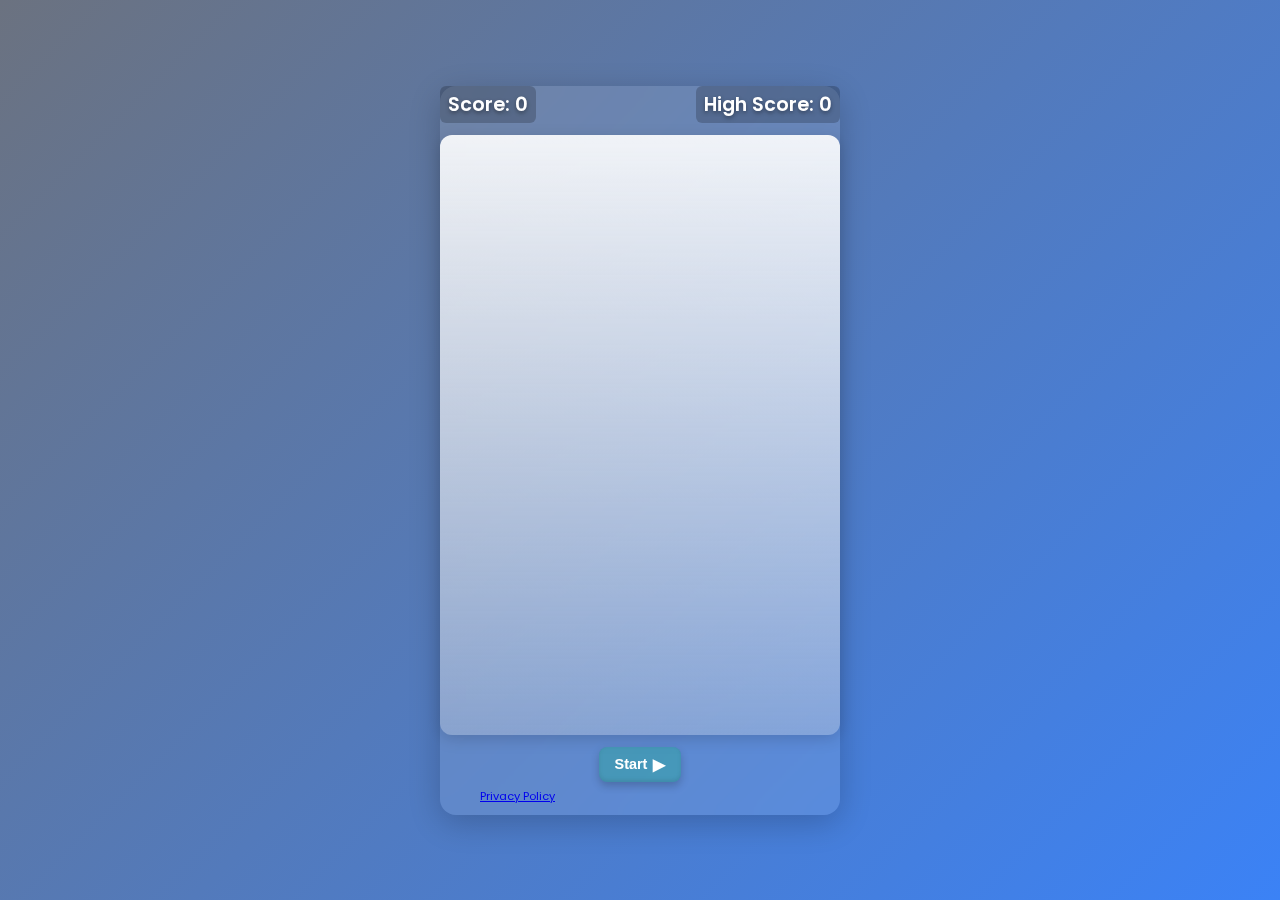
<file: index.html>
<!DOCTYPE html>
<html lang="en">

<head>

    <meta charset="UTF-8">
    <meta name="viewport" content="width=device-width, initial-scale=1.0, maximum-scale=1.0, user-scalable=no">
    <title>Tap-to-Score Game</title>
    <link rel="stylesheet" href="styles.css">
    <link href="https://fonts.googleapis.com/css2?family=Poppins:wght@400;600;700&display=swap" rel="stylesheet">
</head>

<body>
    <div id="game-container">
        <div id="header">
            <div id="score">Score: <span id="scoreValue">0</span></div>
            <div id="highScore">High Score: <span id="highScoreValue">0</span></div>
        </div>
        <canvas id="gameCanvas"></canvas>
        <div id="button-container">
            <button id="startButton">Start <span class="icon">▶</span></button>
            <div id="gameplay-buttons" style="display: none;">
                <button id="pauseButton">Pause <span class="icon">⏸</span></button>
                <button id="stopButton">Stop <span class="icon">⏹</span></button>
            </div>
        </div>
        <div id="gameOver" style="display: none;">
            <h2>Game Over!</h2>
            <p>Score: <span id="finalScore">0</span></p>
            <button id="restartButton">Restart <span class="icon">🔄</span></button>
        </div>
        <div id="ad-container">
            <script async src="https://pagead2.googlesyndication.com/pagead/js/adsbygoogle.js?client=ca-pub-4542249943354673" crossorigin="anonymous"></script>
        </div>
        <audio id="tapSound" preload="auto"></audio>
        <div id="footer">
            <a href="privacy.html" class="footer-link">Privacy Policy</a>
        </div>
    </div>

    <script src="game.js"></script>
</body>

</html>
</file>
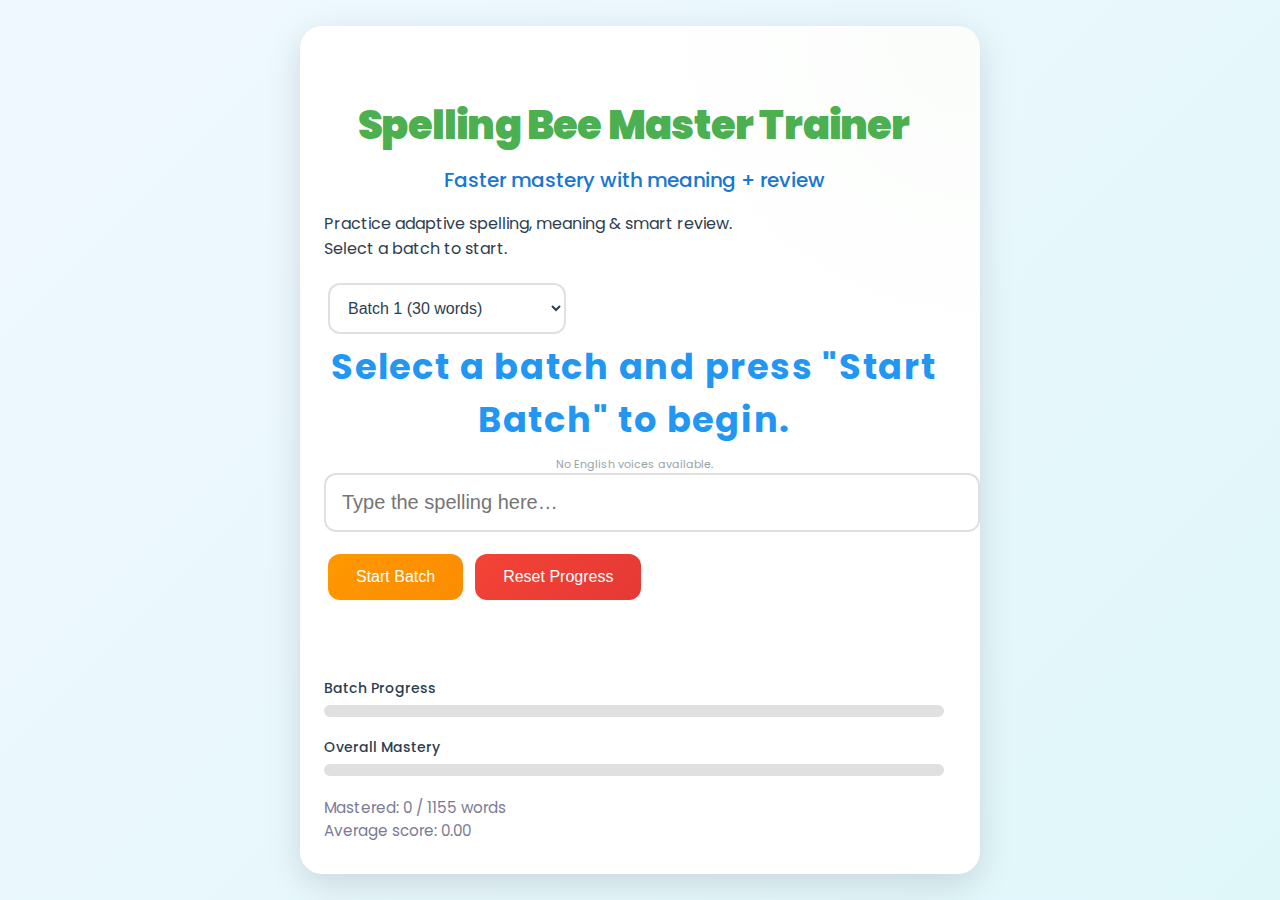
<file: bee.html>
<!DOCTYPE html>
<html lang="en">
<head>
    <meta charset="UTF-8" />
    <title>Spelling Bee Master Trainer</title>
    <meta name="viewport" content="width=device-width, initial-scale=1" />
    <link
      href="https://fonts.googleapis.com/css2?family=Poppins:wght@400;500;700;900&display=swap"
      rel="stylesheet"
    />
    <style>
        :root {
            --bg-primary: linear-gradient(135deg, #f0f8ff, #e0f7fa);
            --bg-secondary: white;
            --text-primary: #2c3e50;
            --text-secondary: #7b7b94;
            --accent-green: linear-gradient(135deg, #4CAF50, #43A047);
            --accent-blue: linear-gradient(135deg, #2196F3, #1E88E5);
            --accent-orange: linear-gradient(135deg, #FF9800, #FB8C00);
            --accent-red: linear-gradient(135deg, #f44336, #e53935);
            --shadow: 0 10px 34px rgba(0, 0, 0, 0.13);
            --border-radius: 22px;
            --transition: all 0.3s cubic-bezier(0.4, 0, 0.2, 1);
        }
        body {
            font-family: 'Poppins', sans-serif;
            background: var(--bg-primary);
            display: flex;
            justify-content: center;
            align-items: center;
            min-height: 100vh;
            margin: 0;
            color: var(--text-primary);
            transition: var(--transition);
        }
        .container {
            background: var(--bg-secondary);
            padding: 42px 30px 32px;
            border-radius: var(--border-radius);
            box-shadow: var(--shadow);
            max-width: 620px;
            width: 96%;
            position: relative;
            overflow: hidden;
        }
        .container::before {
            content: '';
            position: absolute;
            top: -50%;
            right: -50%;
            width: 100%;
            height: 100%;
            background: radial-gradient(circle, rgba(76, 175, 80, 0.05) 0%, transparent 70%);
            opacity: 0.5;
            transition: var(--transition);
        }
        h1 {
            color: #4CAF50;
            font-weight: 900;
            margin-bottom: 4px;
            text-align: center;
            letter-spacing: -0.02em;
            font-size: 2.5rem;
        }
        h2 {
            font-size: 1.25rem;
            margin-top: 10px;
            color: #1976d2;
            text-align: center;
            font-weight: 500;
        }
        #wordCard {
            background: var(--bg-secondary);
            border: 2px solid #e0e0e0;
            border-radius: 16px;
            padding: 24px;
            margin: 18px 0;
            transform: translateX(0);
            transition: var(--transition);
            box-shadow: 0 4px 12px rgba(0,0,0,0.08);
        }
        #wordDisplay {
            font-size: 2.2rem;
            font-weight: 700;
            margin: 0 0 10px;
            color: #2196F3;
            text-align: center;
            letter-spacing: 0.05em;
        }
        #meaning, #etymology {
            font-size: 0.95rem;
            margin: 8px 0;
            color: var(--text-secondary);
            text-align: center;
            line-height: 1.4;
        }
        #spellInput {
            width: 100%;
            padding: 16px;
            font-size: 1.25rem;
            border: 2px solid #e0e0e0;
            border-radius: 12px;
            margin-bottom: 16px;
            background: var(--bg-secondary);
            color: var(--text-primary);
            transition: var(--transition);
        }
        #spellInput:focus {
            border-color: #4CAF50;
            box-shadow: 0 0 0 3px rgba(76,175,80,0.1);
            outline: none;
        }
        button {
            padding: 14px 28px;
            font-size: 1rem;
            margin: 6px 4px;
            border-radius: 12px;
            border: none;
            cursor: pointer;
            font-weight: 500;
            transition: var(--transition);
            transform: translateY(0);
        }
        button:hover {
            transform: translateY(-2px);
            box-shadow: 0 6px 20px rgba(0,0,0,0.15);
        }
        button:disabled {
            opacity: 0.5;
            cursor: not-allowed;
            transform: none;
        }
        #startBatchBtn, #speakBtn, #speakMeaningBtn { background: var(--accent-orange); color: white; }
        #checkBtn { background: var(--accent-green); color: white; }
        #nextBatchBtn, #redoBatchBtn, #reviewMissedBtn { background: var(--accent-blue); color: white; display: none; }
        #resetBtn { background: var(--accent-red); color: white; }
        #ttsStatus {font-size:11px; color:#95a5a6; margin-top:5px; text-align:center;}
        #feedback {
            font-size: 1.25rem;
            font-weight: 600;
            margin: 12px 0;
            height: 40px;
            text-align: center;
            transition: var(--transition);
        }
        #badges {
            font-size: 1.1rem;
            margin-bottom: 8px;
            text-align: center;
            font-weight: 600;
        }
        .emoji { font-size: 3rem; margin: 8px 0; text-align: center; animation: pulse 0.6s ease-in-out; }
        @keyframes pulse { 0%, 100% { transform: scale(1); } 50% { transform: scale(1.1); } }
        .progress-container { margin: 20px 0; }
        .progress-label { font-size: 0.875rem; color: var(--text-primary); margin-bottom: 6px; font-weight: 500; }
        .progress-bar { width: 100%; height: 12px; background: #e0e0e0; border-radius: 6px; overflow: hidden; }
        .progress-fill {
            height: 100%;
            background: var(--accent-green);
            width: 0%;
            transition: width 0.6s ease-out;
            border-radius: 6px;
        }
        #batchResults { margin-top: 20px; font-size: 1.1rem; color: var(--text-primary); text-align: center; }
        #progress, #stats { font-size: 0.95rem; margin-bottom: 0; color: var(--text-secondary); }
        #batchSelect { padding: 14px; font-size: 1rem; margin: 6px 4px; border-radius: 12px; border: 2px solid #e0e0e0; background: var(--bg-secondary); color: var(--text-primary); width: auto; }
        @media (max-width: 480px) {
            #wordDisplay { font-size: 1.75rem; }
            h1 { font-size: 2rem; }
            button { padding: 12px 20px; font-size: 0.95rem; }
        }
        /* Micro animations */
        button:active { transform: scale(0.98); }
        .progress-fill { animation: progressFill 0.6s ease-out; }
        @keyframes progressFill { 0% { width: 0%; } }
    </style>
</head>
<body>
<div class="container">
    <h1>Spelling Bee Master Trainer</h1>
    <h2>Faster mastery with meaning + review</h2>
    <div id="badges"></div>
    <p>Practice adaptive spelling, meaning & smart review.<br>Select a batch to start.</p>
    <select id="batchSelect"></select>
    <div id="wordDisplay">Loading words...</div>
    <div id="meaning" style="display:none;"></div> <!-- Hidden -->
    <div id="etymology"></div>
    <div id="ttsStatus"></div>
    <input type="text" id="spellInput" placeholder="Type the spelling here…" autocomplete="off" autofocus />
    <br />
    <button id="startBatchBtn" disabled>Start Batch</button>
    <button id="speakBtn" style="display:none;">🔊 Repeat</button>
    <button id="speakMeaningBtn" style="display:none;">📖 Hear Meaning</button>
    <button id="checkBtn" style="display:none;">Check</button>
    <button id="nextBatchBtn" style="display:none;">Next Batch</button>
    <button id="redoBatchBtn" style="display:none;">Redo Batch</button>
    <button id="reviewMissedBtn" style="display:none;">🔁 Smart Review</button>
    <button id="resetBtn">Reset Progress</button>
    <div id="feedback"></div>
    <div class="emoji" id="emoji"></div>
    <div class="progress-container">
        <div class="progress-label">Batch Progress</div>
        <div class="progress-bar"><div id="batchProgress" class="progress-fill" style="width:0%;"></div></div>
    </div>
    <div class="progress-container">
        <div class="progress-label">Overall Mastery</div>
        <div class="progress-bar"><div id="overallProgress" class="progress-fill" style="width:0%;"></div></div>
    </div>
    <div id="batchResults"></div>
    <div id="progress"></div>
    <div id="stats"></div>
</div>

<script>
let allWords = [];
let fixedBatches = [];
let wordRecords = {};
const batchSize = 30;
const el = id => document.getElementById(id);

async function loadWords() {
  try {
    const response = await fetch('words.json');
    if (!response.ok) throw new Error('Failed to load words');
    allWords = await response.json();
    
    // Create fixed batches
    for (let i = 0; i < allWords.length; i += batchSize) {
      fixedBatches.push(allWords.slice(i, i + batchSize));
    }
    
    // Populate dropdown
    const batchSelect = el('batchSelect');
    fixedBatches.forEach((batch, index) => {
      const option = document.createElement('option');
      option.value = index;
      option.textContent = `Batch ${index + 1} (${batch.length} words)`;
      batchSelect.appendChild(option);
    });

    // Add random batch option
    const randomOption = document.createElement('option');
    randomOption.value = 'random';
    randomOption.textContent = 'Random Batch (30 words)';
    batchSelect.appendChild(randomOption);
    
    el('wordDisplay').innerText = 'Select a batch and press "Start Batch" to begin.';
    el('startBatchBtn').disabled = false;

    if (localStorage.getItem('spellingBeeMasterStats')) {
      wordRecords = JSON.parse(localStorage.getItem('spellingBeeMasterStats'));
    }
    allWords.forEach(w => {
      if (!wordRecords[w]) {
        wordRecords[w] = { score: 0, seen: 0, streak: 0, lastHit: 0 };
      }
    });
    showProgress();
  } catch (e) {
    console.error(e);
    el('wordDisplay').innerText = 'Error loading words from words.json. Make sure the file exists and you are running on a local server (not file:// protocol).';
    el('ttsStatus').innerText = 'Load error - see console.';
  }
}

let currentAudioSrc = null;
let currentMeaning = '';

async function fetchWordData(word) {
  try {
    const response = await fetch(`https://api.dictionaryapi.dev/api/v2/entries/en/${word}`);
    if (!response.ok) return { meaning: "No definition found.", phonetic: "", audio: null };
    const data = await response.json();
    if (!Array.isArray(data) || data.length === 0) return { meaning: "No definition found.", phonetic: "", audio: null };
    const firstEntry = data[0];
    const meaning = firstEntry.meanings?.[0]?.definitions?.[0]?.definition || "No definition found.";
    const phonetic = firstEntry.phonetics?.find(p => p.text)?.text || "";
    const audio = firstEntry.phonetics?.find(p => p.audio && p.audio.includes('mp3'))?.audio || null;
    return { meaning, phonetic, audio };
  } catch (e) {
    console.error(`Error fetching data for ${word}:`, e);
    return { meaning: "No definition found.", phonetic: "", audio: null };
  }
}

const demoHints = {
  apple: { meaning: "A common fruit.", etymology: "Old English æppel, Proto-Germanic *ap(a)laz" },
  artist: { meaning: "A person who creates art.", etymology: "French artiste < Latin ars" },
  banana: { meaning: "A long yellow fruit.", etymology: "From Wolof banaana (Senegal)" }
};

function selectWeightedWord(minGap = 3 * 60 * 1000) {
  let words = Object.keys(wordRecords).filter(w => Date.now() - wordRecords[w].lastHit >= minGap);
  if (words.length === 0) words = Object.keys(wordRecords);
  words.sort((a, b) => wordRecords[b].score - wordRecords[a].score + (Math.random() - 0.5) * 0.4);
  return words[0] || allWords[Math.floor(Math.random() * allWords.length)];
}

function selectBatchWords() {
  let missed = Object.entries(wordRecords).filter(([w, rec]) => rec.score > 0).map(([w]) => w);
  let pool = [...new Set(missed)];
  while (pool.length < batchSize && pool.length < allWords.length) {
    const word = selectWeightedWord();
    if (!pool.includes(word)) pool.push(word);
  }
  return pool.slice(0, batchSize);
}

function calcMasteredCount() {
  return Object.values(wordRecords).filter(w => w.score <= 0 && w.seen > 0).length;
}

function calcAvgScore() {
  return (Object.values(wordRecords).reduce((a, b) => a + b.score, 0) / allWords.length).toFixed(2);
}

function getBadge(streak) {
  if (streak >= 50) return "🏆 Champion!";
  if (streak >= 20) return "✨ Spelling Star!";
  if (streak >= 10) return "🔥 Hot Streak!";
  return "";
}

function showBadges(streak) {
  el('badges').innerHTML = streak ? `Current streak: <b>${streak}</b> ${getBadge(streak)}` : "";
}

let currentBatch = [], batchIndex = 0, correctCount = 0, currentWord = '', missedWords = [], streak = 0;
let currentBatchIndex = -1; // Track selected fixed batch index

let synth = window.speechSynthesis || {};
let englishVoices = [];

function initTTS() {
  setTimeout(() => {
    englishVoices = synth.getVoices().filter(v => v.lang.startsWith('en'));
    if (englishVoices.length) {
      el('ttsStatus').innerText = 'TTS ready.';
    } else {
      el('ttsStatus').innerText = 'No English voices available.';
    }
  }, 300);
}

function speakText(text) {
  if (!synth || !synth.speak) {
    el('ttsStatus').innerText = 'Text-to-speech not supported.';
    return;
  }
  synth.cancel();
  if (!englishVoices.length) {
    el('ttsStatus').innerText = 'No English voices available.';
    return;
  }
  // Prioritize US English female voices like Zira or similar
  const voice = englishVoices.find(v => v.name === 'Microsoft Zira Desktop - English (United States)') ||
                englishVoices.find(v => v.name.includes('Zira')) ||
                englishVoices.find(v => v.name.includes('Google US English')) ||
                englishVoices.find(v => v.lang === 'en-US' && v.name.toLowerCase().includes('female')) ||
                englishVoices.find(v => v.lang === 'en-US') ||
                englishVoices[0];
  const utterance = new SpeechSynthesisUtterance(text);
  utterance.voice = voice;
  utterance.rate = 0.9; // Slightly slower for meanings
  utterance.onerror = () => {
    el('ttsStatus').innerText = 'Error in text-to-speech.';
  };
  synth.speak(utterance);
}

async function showWordDetails(word) {
  el('etymology').innerText = "";
  currentAudioSrc = null;
  currentMeaning = '';

  const wordData = await fetchWordData(word);
  currentMeaning = wordData.meaning;
  el('etymology').innerText = wordData.phonetic ? `Phonetic: ${wordData.phonetic}` : "";
  if (wordData.audio) {
    currentAudioSrc = wordData.audio;
  } else if (demoHints[word]) {
    currentMeaning = demoHints[word].meaning;
    el('etymology').innerText = demoHints[word].etymology || "";
  }
}

function showProgress() {
  const total = allWords.length;
  const mastered = calcMasteredCount();
  el('batchProgress').style.width = ((batchIndex / currentBatch.length) * 100).toFixed(1) + '%'; // Use currentBatch.length
  el('overallProgress').style.width = ((mastered / total) * 100).toFixed(1) + '%';
  el('progress').innerText = `Mastered: ${mastered} / ${total} words`;
  el('stats').innerText = `Average score: ${calcAvgScore()}`;
}

function saveData() {
  localStorage.setItem('spellingBeeMasterStats', JSON.stringify(wordRecords));
}

function setKeyboardMode(enabled) {
  el('spellInput').disabled = !enabled;
}

function generateRandomBatch() {
  // Shuffle allWords and take first batchSize
  const shuffled = [...allWords].sort(() => 0.5 - Math.random());
  return shuffled.slice(0, batchSize);
}

function startNewBatch(batchWords) {
  currentBatch = batchWords;
  batchIndex = 0; correctCount = 0; missedWords = []; streak = 0;
  el('batchSelect').style.display = 'none';
  el('startBatchBtn').style.display = 'none';
  el('nextBatchBtn').style.display = 'none';
  el('redoBatchBtn').style.display = 'none';
  el('reviewMissedBtn').style.display = 'none';
  el('speakBtn').style.display = 'inline';
  el('speakMeaningBtn').style.display = 'inline';
  el('checkBtn').style.display = 'inline';
  el('batchResults').innerText = '';
  showBadges(streak);
  setKeyboardMode(true);
  nextWord();
}

async function nextWord() {
  el('feedback').innerText = "";
  el('emoji').innerText = "";
  if (batchIndex < currentBatch.length) {
    currentWord = currentBatch[batchIndex];
    el('wordDisplay').innerText = `Word ${batchIndex+1} of ${currentBatch.length}`;
    el('spellInput').value = '';
    el('spellInput').focus();
    await showWordDetails(currentWord);
    speakText(currentWord);
    wordRecords[currentWord].lastHit = Date.now();
    wordRecords[currentWord].seen++;
  } else {
    showBatchResults();
  }
  showProgress();
}

function showBatchResults() {
  el('feedback').innerText = '';
  el('emoji').innerText = '';
  el('wordDisplay').innerText = 'Batch Complete!';
  el('etymology').innerText = '';
  el('batchResults').innerHTML = `Correct: <b>${correctCount}/${currentBatch.length}</b><br>Missed: ${missedWords.join(', ') || 'None!'}`;
  el('speakBtn').style.display = 'none';
  el('speakMeaningBtn').style.display = 'none';
  el('checkBtn').style.display = 'none';
  el('nextBatchBtn').style.display = 'inline';
  el('redoBatchBtn').style.display = 'inline';
  el('reviewMissedBtn').style.display = missedWords.length ? 'inline' : 'none';
  el('batchSelect').style.display = 'inline-block';
  el('startBatchBtn').style.display = 'inline';
  setKeyboardMode(false);
  showProgress();
  saveData();
}

function checkSpelling() {
  let input = el('spellInput').value.trim().toLowerCase();
  let correct = input === currentWord;
  if (correct) {
    el('feedback').innerText = "Correct! Great job!";
    el('feedback').style.color = "green";
    el('emoji').innerText = "🎉";
    wordRecords[currentWord].score = Math.max(wordRecords[currentWord].score - 1, -5);
    wordRecords[currentWord].streak = (wordRecords[currentWord].streak || 0) + 1;
    streak++;
    correctCount++;
    showBadges(streak);
  } else {
    el('feedback').innerText = `Oops! Correct is "${currentWord}".`;
    el('feedback').style.color = "red";
    el('emoji').innerText = "😔";
    wordRecords[currentWord].score = Math.min(wordRecords[currentWord].score + 2, 10);
    wordRecords[currentWord].streak = 0;
    streak = 0;
    if (!missedWords.includes(currentWord)) missedWords.push(currentWord);
    showBadges(streak);
  }
  saveData();
  batchIndex++;
  setTimeout(nextWord, 1320);
}

el('startBatchBtn').onclick = () => {
  const selectedValue = el('batchSelect').value;
  let batchWords;
  if (selectedValue === 'random') {
    batchWords = generateRandomBatch();
    currentBatchIndex = 'random';
  } else {
    currentBatchIndex = selectedValue;
    batchWords = fixedBatches[selectedValue];
  }
  startNewBatch(batchWords);
};
el('nextBatchBtn').onclick = () => {
  let nextIndex;
  if (currentBatchIndex === 'random') {
    nextIndex = 0; // Start from first fixed batch if previous was random
  } else {
    nextIndex = (parseInt(currentBatchIndex) + 1) % fixedBatches.length;
  }
  el('batchSelect').value = nextIndex;
  startNewBatch(fixedBatches[nextIndex]);
};
el('redoBatchBtn').onclick = () => {
  if (currentBatchIndex === 'random') {
    startNewBatch(generateRandomBatch());
  } else {
    startNewBatch(currentBatch);
  }
};
el('reviewMissedBtn').onclick = () => startNewBatch(missedWords.slice());
el('speakBtn').onclick = () => {
  if (currentAudioSrc) {
    let audio = new Audio(currentAudioSrc);
    audio.play();
  } else {
    speakText(currentWord);
  }
};
el('speakMeaningBtn').onclick = () => speakText(currentMeaning);
el('checkBtn').onclick = checkSpelling;

el('spellInput').addEventListener('keyup', e => { if (e.key === 'Enter') checkSpelling(); });

el('resetBtn').onclick = () => {
  if (confirm('Reset all stats/progress?')) {
    allWords.forEach(w => {
      wordRecords[w] = { score: 0, seen: 0, streak: 0, lastHit: 0 };
    });
    saveData();
    showProgress();
    el('wordDisplay').innerText = 'Progress reset! Select a batch to begin.';
    el('feedback').innerText = el('emoji').innerText = '';
    el('batchResults').innerText = '';
    el('startBatchBtn').style.display = 'inline';
    el('batchSelect').style.display = 'inline-block';
    el('speakBtn').style.display = el('checkBtn').style.display = el('speakMeaningBtn').style.display = 'none';
    el('nextBatchBtn').style.display = el('redoBatchBtn').style.display = el('reviewMissedBtn').style.display = 'none';
  }
}

window.addEventListener('load', () => {
  initTTS();
  loadWords();
  setKeyboardMode(false);
});
</script>
</body>
</html>
</file>
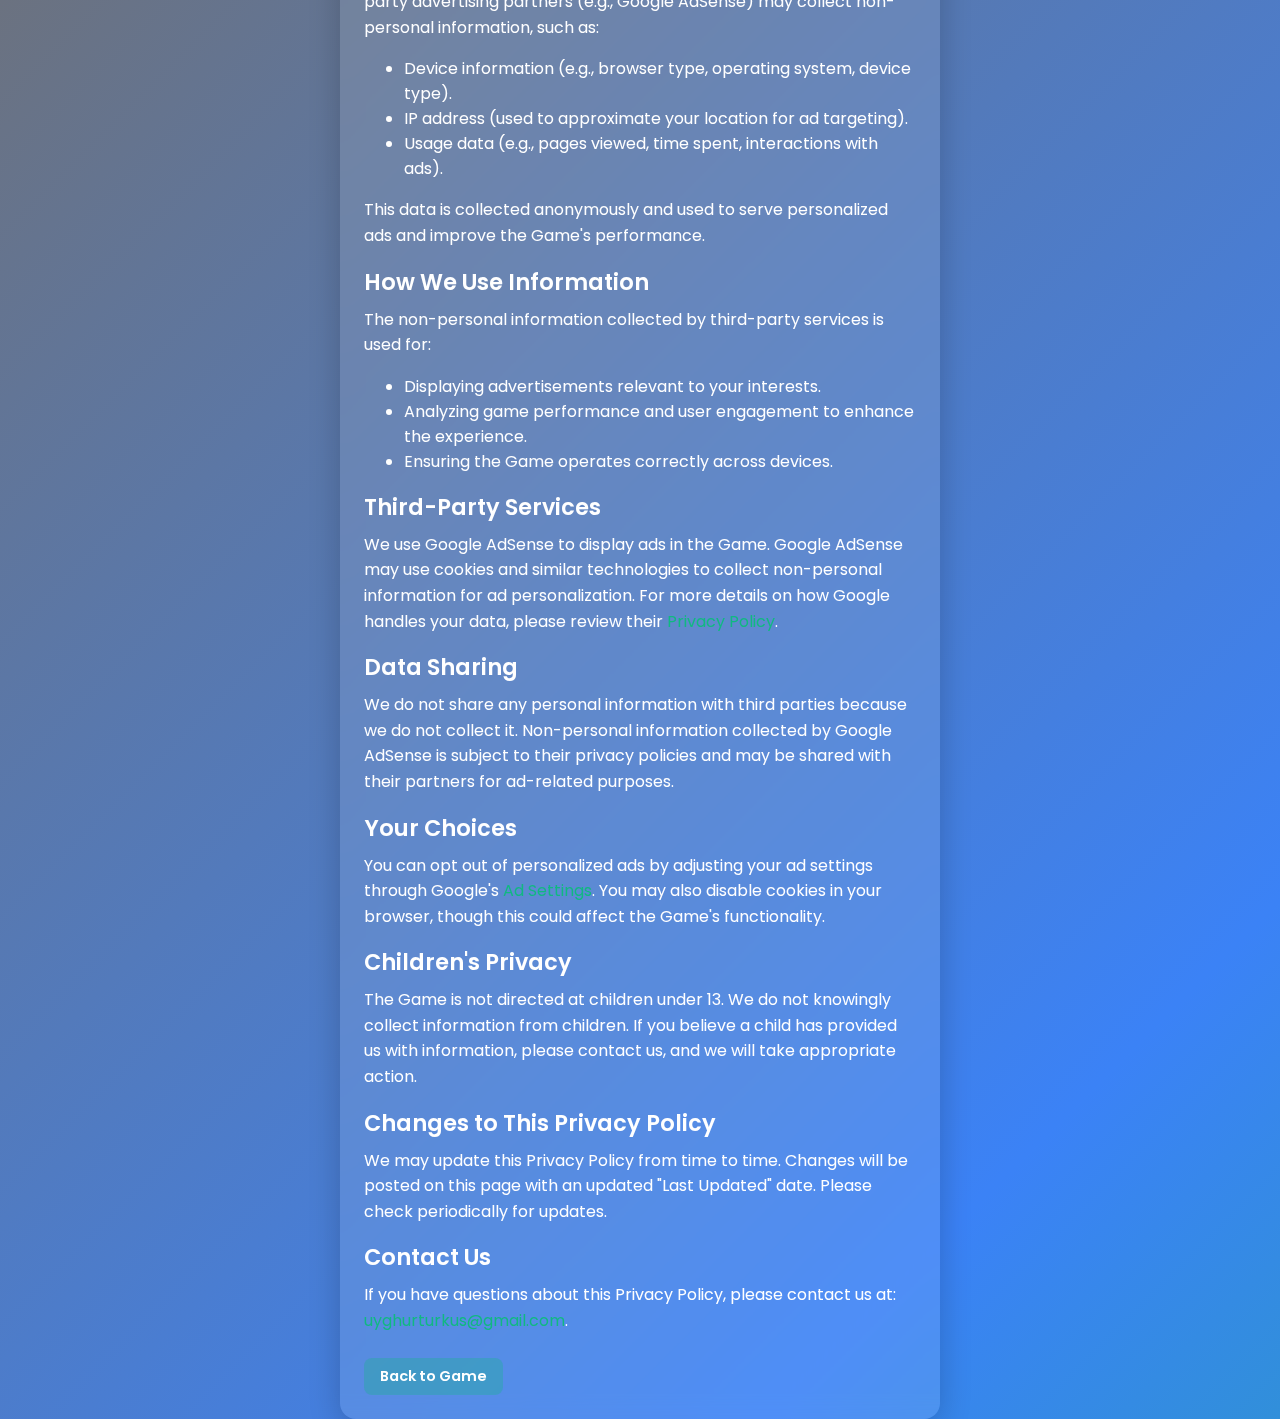
<file: privacy.html>
<!DOCTYPE html>
<html lang="en">

<head>
    <meta charset="UTF-8">
    <meta name="viewport" content="width=device-width, initial-scale=1.0">
    <title>Privacy Policy - Tap-to-Score Game</title>
    <link href="https://fonts.googleapis.com/css2?family=Poppins:wght@400;600;700&display=swap" rel="stylesheet">
    <style>
        body {
            margin: 0;
            padding: 0;
            height: 100vh;
            display: flex;
            justify-content: center;
            align-items: center;
            background: linear-gradient(135deg, #6b7280, #3b82f6, #10b981);
            background-size: 200% 200%;
            animation: gradientShift 15s ease infinite;
            font-family: 'Poppins', sans-serif;
            color: #ffffff;
        }
        
        @keyframes gradientShift {
            0% {
                background-position: 0% 50%;
            }
            50% {
                background-position: 100% 50%;
            }
            100% {
                background-position: 0% 50%;
            }
        }
        
        .container {
            max-width: 90%;
            width: 600px;
            padding: 24px;
            background: rgba(255, 255, 255, 0.1);
            border-radius: 16px;
            backdrop-filter: blur(10px);
            box-shadow: 0 8px 32px rgba(0, 0, 0, 0.2);
            box-sizing: border-box;
            margin: 16px;
        }
        
        h1 {
            font-size: 1.8rem;
            font-weight: 700;
            margin-bottom: 16px;
            text-align: center;
            text-shadow: 0 2px 4px rgba(0, 0, 0, 0.4);
        }
        
        h2 {
            font-size: 1.4rem;
            font-weight: 600;
            margin: 16px 0 8px;
        }
        
        p {
            font-size: 1rem;
            line-height: 1.6;
            margin: 8px 0;
        }
        
        a {
            color: #10b981;
            text-decoration: none;
        }
        
        a:hover {
            text-decoration: underline;
        }
        
        .back-link {
            display: inline-block;
            margin-top: 16px;
            padding: 8px 16px;
            font-size: 0.9rem;
            font-weight: 600;
            background: rgba(16, 185, 129, 0.3);
            color: #ffffff;
            border-radius: 8px;
            text-align: center;
            transition: background 0.2s;
        }
        
        .back-link:hover {
            background: rgba(16, 185, 129, 0.5);
            text-decoration: none;
        }
        
        @media (max-width: 400px) {
            .container {
                padding: 16px;
            }
            h1 {
                font-size: 1.5rem;
            }
            h2 {
                font-size: 1.2rem;
            }
            p {
                font-size: 0.9rem;
            }
            .back-link {
                font-size: 0.8rem;
                padding: 6px 12px;
            }
        }
    </style>
</head>

<body>
    <div class="container">
        <h1>Privacy Policy</h1>
        <p>Last Updated: May 17, 2025</p>

        <h2>Introduction</h2>
        <p>Welcome to Tap-to-Score Game ("the Game"). This Privacy Policy explains how we collect, use, and protect your information when you play the Game. The Game is a simple web-based application that does not directly collect personal information from
            users. However, third-party services used in the Game may collect certain data, as described below.</p>

        <h2>Information We Collect</h2>
        <p><strong>Personal Information:</strong> The Game itself does not collect, store, or process any personal information such as your name, email address, or other identifiable details.</p>
        <p><strong>Non-Personal Information:</strong> When you play the Game, our third-party advertising partners (e.g., Google AdSense) may collect non-personal information, such as:</p>
        <ul>
            <li>Device information (e.g., browser type, operating system, device type).</li>
            <li>IP address (used to approximate your location for ad targeting).</li>
            <li>Usage data (e.g., pages viewed, time spent, interactions with ads).</li>
        </ul>
        <p>This data is collected anonymously and used to serve personalized ads and improve the Game's performance.</p>

        <h2>How We Use Information</h2>
        <p>The non-personal information collected by third-party services is used for:</p>
        <ul>
            <li>Displaying advertisements relevant to your interests.</li>
            <li>Analyzing game performance and user engagement to enhance the experience.</li>
            <li>Ensuring the Game operates correctly across devices.</li>
        </ul>

        <h2>Third-Party Services</h2>
        <p>We use Google AdSense to display ads in the Game. Google AdSense may use cookies and similar technologies to collect non-personal information for ad personalization. For more details on how Google handles your data, please review their <a href="https://policies.google.com/privacy"
                target="_blank">Privacy Policy</a>.</p>

        <h2>Data Sharing</h2>
        <p>We do not share any personal information with third parties because we do not collect it. Non-personal information collected by Google AdSense is subject to their privacy policies and may be shared with their partners for ad-related purposes.</p>

        <h2>Your Choices</h2>
        <p>You can opt out of personalized ads by adjusting your ad settings through Google's <a href="https://adssettings.google.com" target="_blank">Ad Settings</a>. You may also disable cookies in your browser, though this could affect the Game's functionality.</p>

        <h2>Children's Privacy</h2>
        <p>The Game is not directed at children under 13. We do not knowingly collect information from children. If you believe a child has provided us with information, please contact us, and we will take appropriate action.</p>

        <h2>Changes to This Privacy Policy</h2>
        <p>We may update this Privacy Policy from time to time. Changes will be posted on this page with an updated "Last Updated" date. Please check periodically for updates.</p>

        <h2>Contact Us</h2>
        <p>If you have questions about this Privacy Policy, please contact us at: <a href="mailto:uyghurturkus@gmail.com">uyghurturkus@gmail.com</a>.</p>

        <a href="index.html" class="back-link">Back to Game</a>
    </div>
</body>

</html>
</file>
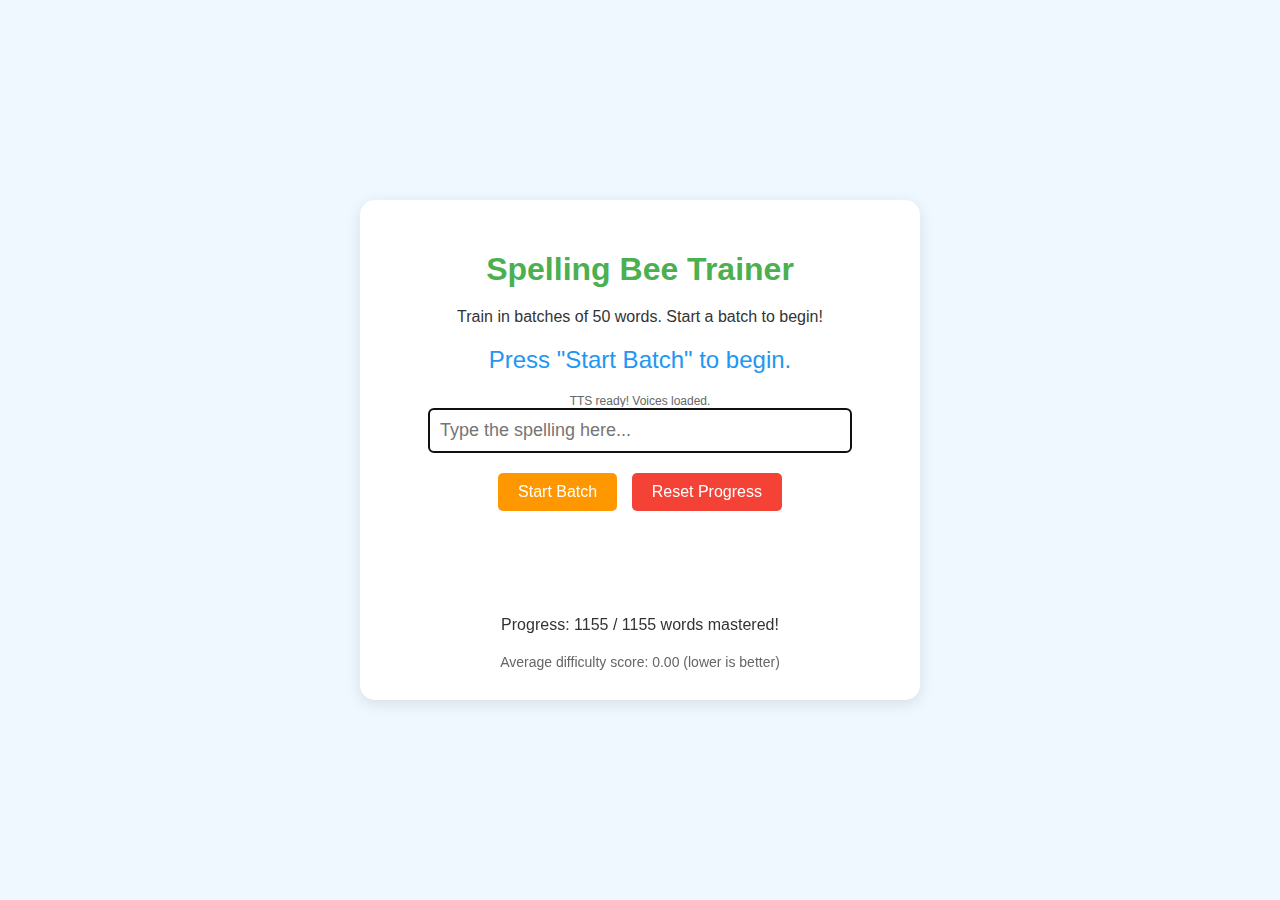
<file: spelling-trainer.html>
<!DOCTYPE html>
<html lang="en">
<head>
    <meta charset="UTF-8">
    <meta name="viewport" content="width=device-width, initial-scale=1.0">
    <title>Spelling Bee Trainer</title>
    <style>
        body {
            font-family: Arial, sans-serif;
            background-color: #f0f8ff;
            display: flex;
            justify-content: center;
            align-items: center;
            height: 100vh;
            margin: 0;
            color: #333;
        }
        .container {
            text-align: center;
            background: white;
            padding: 30px;
            border-radius: 15px;
            box-shadow: 0 4px 15px rgba(0, 0, 0, 0.1);
            max-width: 500px;
            width: 90%;
        }
        h1 {
            color: #4CAF50;
            margin-bottom: 20px;
        }
        #wordDisplay {
            font-size: 24px;
            margin: 20px 0;
            color: #2196F3;
        }
        #spellInput {
            width: 80%;
            padding: 10px;
            font-size: 18px;
            margin-bottom: 10px;
            border: 2px solid #ddd;
            border-radius: 5px;
        }
        button {
            padding: 10px 20px;
            font-size: 16px;
            margin: 10px 5px;
            border: none;
            border-radius: 5px;
            cursor: pointer;
            transition: background 0.3s;
        }
        #startBatchBtn {
            background: #FF9800;
            color: white;
        }
        #startBatchBtn:hover {
            background: #F57C00;
        }
        #speakBtn {
            background: #FF9800;
            color: white;
        }
        #speakBtn:hover {
            background: #F57C00;
        }
        #checkBtn {
            background: #4CAF50;
            color: white;
        }
        #checkBtn:hover {
            background: #388E3C;
        }
        #nextBatchBtn {
            background: #2196F3;
            color: white;
            display: none;
        }
        #nextBatchBtn:hover {
            background: #1976D2;
        }
        #resetBtn {
            background: #f44336;
            color: white;
        }
        #resetBtn:hover {
            background: #d32f2f;
        }
        #voiceSelect {
            padding: 5px;
            margin: 5px;
            font-size: 14px;
        }
        #feedback {
            font-size: 20px;
            margin: 15px 0;
            height: 60px;
        }
        .emoji {
            font-size: 30px;
            margin-top: 10px;
        }
        #progress {
            margin-top: 20px;
            font-size: 16px;
        }
        #stats {
            margin-top: 20px;
            font-size: 14px;
            color: #666;
        }
        #batchResults {
            margin-top: 20px;
            font-size: 16px;
            color: #333;
            white-space: pre-wrap;
        }
        #ttsStatus {
            font-size: 12px;
            color: #666;
            margin-top: 5px;
        }
    </style>
</head>
<body>
    <div class="container">
        <h1>Spelling Bee Trainer</h1>
        <p>Train in batches of 50 words. Start a batch to begin!</p>
        <div id="wordDisplay">Press "Start Batch" to begin.</div>
        <select id="voiceSelect" style="display: none;">
            <option value="">Auto-select voice</option>
        </select>
        <div id="ttsStatus"></div>
        <input type="text" id="spellInput" placeholder="Type the spelling here..." autofocus>
        <br>
        <button id="startBatchBtn">Start Batch</button>
        <button id="speakBtn" style="display: none;">Repeat Word</button>
        <button id="checkBtn" style="display: none;">Check Spelling</button>
        <button id="nextBatchBtn">Next Batch</button>
        <button id="resetBtn">Reset Progress</button>
        <div id="feedback"></div>
        <div class="emoji" id="emoji"></div>
        <div id="batchResults"></div>
        <div id="progress"></div>
        <div id="stats"></div>
    </div>

    <script>
        // Updated word list (provided by user, normalized to lowercase)
        const allWords = [
            "aardvark", "abolish", "abrupt", "abstract", "accomplice", "accumulate", "accusation", "achievement", "acquittal",
            "acreage", "admonish", "adobe", "adroit", "ailment", "alfalfa", "almond", "allow", "aloud", "amount", "angle",
            "ambulance", "analyze", "ancestor", "ancient", "angry", "answer", "anthem", "antler", "antelope", "antenna",
            "antique", "anxious", "anvil", "apex", "appeal", "apple", "apathy", "apology", "apparel", "appetite", "application",
            "aptitude", "archery", "architecture", "arduous", "argue", "armadillo", "arrangement", "area", "army", "around",
            "arrest", "arrogance", "artificial", "assembly", "assistance", "arson", "artist", "asleep", "assume", "athletic",
            "atmosphere", "attentive", "attorney", "attend", "attract", "avid", "award", "audience", "autograph", "autumn",
            "avarice", "bachelor", "baffle", "bailiff", "bairn", "bagel", "baggage", "bakery", "balance", "baleen",
            "ballistics", "ballot", "balloon", "banana", "banjo", "banner", "baloney", "banquet", "bargain", "barometer",
            "barely", "basket", "battle", "beacon", "barracks", "barrier", "believe", "benefactor", "beautiful", "behave",
            "between", "bicycle", "benefit", "betrayal", "biography", "bison", "bigger", "birth", "birthday", "biscuit",
            "bitter", "blade", "bland", "blaze", "blanch", "blarney", "blatant", "blunderbuss", "board", "both", "bother",
            "bottle", "bolster", "bonanza", "boundary", "bravery", "bottom", "braid", "bread", "breeze", "breathe", "brought",
            "bruise", "bulletin", "bridge", "broil", "brother", "bubble", "bugle", "butter", "button", "buoyancy", "burglar",
            "butcher", "cafeteria", "cabbage", "cactus", "camera", "camp", "calcium", "calculator", "calendar", "calorie",
            "canary", "candor", "canine", "canister", "canteen", "caprice", "carcass", "cardiac", "career", "carnival",
            "cascade", "cashew", "casket", "category", "caught", "cemetery", "certain", "chafe", "chance", "change",
            "changeable", "chocolate", "chorus", "chronic", "charm", "cheek", "chicken", "children", "choice", "cider",
            "clench", "client", "circuit", "cistern", "citizen", "citrus", "clamor", "classical", "cleaver", "closet",
            "climate", "climb", "close", "clothing", "clout", "clumsy", "clutch", "coarse", "clown", "cluster", "coach",
            "combat", "cobalt", "coconut", "colander", "college", "commanding", "commission", "community", "comet", "comfort",
            "complain", "contain", "compartment", "concession", "condolence", "conference", "congress", "consequence",
            "considerable", "constraint", "contamination", "cornea", "corporation", "costume", "control", "corner", "cotton",
            "cozy", "council", "counsel", "couplet", "coupon", "courier", "course", "courtesy", "covenant", "covert",
            "cowardice", "cowl", "crafty", "crack", "crate", "crave", "crawl", "crazy", "creak", "creation", "credible",
            "creativity", "credential", "creditor", "crisis", "cremate", "crisp", "crown", "crude", "criteria", "criticism",
            "crocodile", "crusade", "cruel", "crust", "crutch", "cuddle", "crutches", "cryptic", "crystal", "cuisine",
            "cultivation", "cumulus", "cushion", "custody", "current", "dairy", "dampen", "dance", "customary", "cuticle",
            "cyclone", "daisy", "darling", "dash", "data", "daughter", "daunt", "dawn", "dazzle", "dealt", "debate", "delay",
            "desert", "deserve", "deceit", "deceitful", "decimal", "decoration", "decorum", "definite", "delegate",
            "denominator", "density", "dependent", "desolate", "determination", "design", "diary", "difficult", "diner",
            "diamond", "dictionary", "dignity", "dilate", "dilemma", "dilute", "diminish", "dimple", "dinghy", "dinosaur",
            "discipline", "distinction", "dire", "discover", "disease", "dismal", "dispute", "disturb", "divan", "divine",
            "division", "dogma", "doldrums", "dolphin", "docket", "doctor", "dodge", "dollar", "dragon", "dream", "drift",
            "drool", "drought", "duct", "dungeon", "duplicity", "duress", "dwell", "eager", "earnest", "earth", "echo",
            "elect", "equal", "eccentric", "eclipse", "ecology", "economy", "eerie", "efface", "effective", "egotism",
            "elastic", "elate", "electron", "eligible", "embarrass", "emblem", "emerald", "employee", "endeavor", "engineer",
            "enormous", "entice", "environmental", "equator", "erosion", "eruption", "excellent", "factory", "faint",
            "fairground", "experience", "exterior", "extraordinary", "extreme", "faucet", "fault", "favorite", "fawn",
            "fauna", "federation", "fertilize", "flamingo", "feather", "fence", "fervor", "fever", "fiction", "field",
            "fiery", "finger", "finish", "flavor", "fleet", "flesh", "flammable", "fleece", "flexible", "flimsy", "flippant",
            "fluency", "foliage", "foreign", "flock", "flower", "follow", "fortune", "foreman", "forfeit", "forgery",
            "fortress", "forty", "forward", "fossil", "foul", "fowl", "foyer", "fraction", "frail", "fracas", "fragrance",
            "fraud", "frightening", "frame", "fresh", "fret", "frill", "frock", "frost", "froth", "frown", "frontier",
            "frugal", "functional", "funeral", "fruit", "fungus", "future", "gale", "gasp", "gelatin", "general", "genius",
            "geometry", "geyser", "gigantic", "giraffe", "glacier", "glossary", "gnarled", "gnaw", "glitz", "gloat", "gloomy",
            "glower", "gnash", "gobble", "goblin", "gooey", "gorilla", "gossip", "gracious", "goofy", "gorge", "gout",
            "gown", "graduation", "graft", "granary", "granular", "graphic", "gratuity", "grief", "guardian", "grocer",
            "grove", "growth", "guard", "guest", "gym", "hamster", "happen", "habitat", "hatchet", "heredity", "hesitate",
            "harbor", "harden", "hare", "harmony", "harpoon", "harsh", "hawk", "hazel", "hazy", "headlight", "heal",
            "hidden", "history", "hitch", "homework", "honor", "hour", "however", "howl", "hula", "human", "hurl", "illness",
            "image", "humorous", "hurrah", "hustle", "hybrid", "hydrant", "hyena", "hyphen", "hypnotist", "illusion",
            "immediate", "immigrant", "imperfection", "impact", "important", "indent", "issue", "impertinence", "incisor",
            "incubator", "influence", "inheritance", "inhibition", "inscribe", "interrupt", "interview", "irrational",
            "island", "jacket", "italics", "itch", "item", "ivy", "jaguar", "janitor", "jaunty", "javelin", "jiggle",
            "jockey", "joyful", "jittery", "journal", "justify", "kidnap", "juice", "jungle", "kindness", "kinship",
            "kiosk", "kitchen", "knee", "knell", "knight", "knob", "know", "knickers", "koala", "laceration", "lament",
            "labor", "lantern", "larva", "laugh", "latitude", "launch", "laundry", "lecture", "lawyer", "leader", "least",
            "ledge", "legal", "lentil", "lettuce", "level", "limb", "listen", "locust", "lodge", "loft", "loiter", "loll",
            "lonely", "loose", "loot", "lotus", "lounge", "lout", "loyal", "lucid", "lubricate", "luminous", "lumber",
            "lunch", "luxury", "mafia", "major", "mallet", "magician", "malign", "manacle", "marriage", "marble", "market",
            "maven", "mellow", "mattress", "measure", "merchant", "mermaid", "memory", "mention", "method", "middle", "mesa",
            "metallic", "mileage", "militia", "million", "minute", "mirror", "mission", "miniature", "minority", "moderation",
            "modesty", "moist", "moonlight", "motto", "mound", "molar", "molasses", "mollusk", "monarch", "morale",
            "mournful", "multiply", "mundane", "mouse", "movable", "mumble", "myself", "munitions", "muscular", "musician",
            "mustache", "mutilate", "mystical", "mythology", "naughty", "narrow", "native", "needle", "newspaper", "nausea",
            "navigation", "nebula", "nematode", "nemesis", "neonate", "nephew", "neutralize", "niche", "nocuous", "nominee",
            "notary", "north", "notation", "notch", "notice", "notion", "novel", "nozzle", "nudge", "novice", "nucleus",
            "nuisance", "numerator", "null", "numb", "number", "nurse", "nutrition", "oath", "obedient", "oblige",
            "oblivion", "obscene", "obscure", "obstinate", "obvious", "occasion", "occupation", "octagon", "octave",
            "offend", "office", "often", "odious", "ominous", "opportunity", "oppressive", "olive", "omit", "ooze", "opera",
            "operate", "opponent", "oppose", "opus", "oral", "orange", "organ", "ounce", "oration", "orchid", "ordain",
            "ordeal", "orphan", "ovation", "parachute", "parakeet", "palace", "panel", "panic", "pansy", "parallel",
            "parasite", "parlor", "parochial", "passion", "payment", "pear", "pebble", "pavilion", "peculiar", "performance",
            "perimeter", "penalty", "pencil", "pension", "people", "persuade", "pertinent", "phrase", "piano", "picnic",
            "picture", "plane", "planet", "pigeon", "pioneer", "pious", "plague", "platform", "plenty", "pliers", "plot",
            "platitude", "plaza", "pliable", "poetry", "pluck", "plume", "plunder", "ply", "podium", "polite", "pollen",
            "porch", "pollute", "porridge", "portrait", "possess", "position", "possible", "potent", "pound", "possum",
            "potency", "poverty", "prairie", "power", "prepare", "pressure", "pretzel", "precaution", "predator",
            "predicament", "premiere", "presage", "pretense", "principal", "probe", "primary", "prize", "proud", "province",
            "protein", "provoke", "prowl", "prune", "pry", "public", "pulley", "pulp", "pumpkin", "punctual", "punish",
            "purple", "pursuit", "quantity", "quarrel", "quay", "quest", "question", "quiet", "quit", "quite", "quiver",
            "rabbit", "radiant", "quotient", "radiance", "radioactive", "raiment", "radio", "radius", "raft", "railroad",
            "raise", "rally", "rancid", "ransom", "raptor", "rascal", "reach", "receive", "reconcile", "referee", "regulation",
            "reign", "reinforce", "relapse", "relevant", "reliable", "rejoice", "rescue", "retina", "ribbon", "reluctant",
            "remedial", "reminder", "remodel", "rendition", "replenish", "residence", "resilient", "resolution", "respectfully",
            "restaurant", "restoration", "rhyme", "rivalry", "rough", "royalty", "riddle", "ridge", "rifle", "rift", "rigid",
            "rotten", "royal", "rubbish", "ruffle", "runt", "rupture", "sadness", "safely", "sauce", "sauna", "savage",
            "salve", "satellite", "savannah", "saxophone", "scald", "scandal", "scanty", "school", "scrimmage", "secretary",
            "seize", "scream", "screen", "script", "season", "severe", "shampoo", "shelter", "shepherd", "sheen", "shield",
            "shiny", "shipwreck", "shoat", "shrewd", "shyster", "shirk", "shock", "shore", "shrug", "sidewalk", "sign",
            "silent", "silt", "simmer", "singe", "sinus", "siren", "simulate", "singularity", "sinister", "sirloin", "smoke",
            "smooth", "smug", "snatch", "snide", "solid", "solution", "someone", "solemn", "somersault", "soprano",
            "speculation", "sore", "sour", "source", "spare", "sparkle", "spicy", "sponge", "spool", "spout", "sprig",
            "spurt", "squeal", "squawk", "stadium", "stagnant", "stallion", "starve", "state", "station", "stench",
            "sticky", "stillness", "strange", "stream", "subtraction", "suffix", "summary", "superb", "sunlight", "suppose",
            "swallow", "swift", "surgeon", "sweater", "syllable", "symbol", "synonym", "tapestry", "taut", "tawdry",
            "teacher", "telephone", "therefore", "thrash", "telescope", "temperature", "thermostat", "thesis", "thoughtless",
            "thousand", "thrive", "throne", "toast", "tolerable", "topaz", "tooth", "torpedo", "torrid", "tortuous",
            "toxin", "touch", "toward", "traffic", "tragic", "transmission", "transparent", "travel", "tremor", "trespass",
            "trickery", "trophy", "trough", "truly", "trumpet", "trust", "turtle", "tweezers", "twice", "twilight", "twinge",
            "twinkle", "twirlers", "twist", "tycoon", "typhoid", "typhoon", "typify", "tyrant", "ultrasonic", "umbilical",
            "understand", "uniformity", "unify", "unison", "upheaval", "urbane", "urchin", "usher", "usurp", "utility",
            "utmost", "utopian", "utter", "vacancy", "vacation", "vagrant", "valiant", "valley", "value", "valve", "vanilla",
            "vanity", "vanquish", "vapor", "vaporize", "variant", "varnish", "vast", "vault", "veal", "vendor", "veneer",
            "venom", "venomous", "verbal", "verge", "verve", "vessel", "veto", "vial", "vibrate", "vibration", "vicar",
            "vicinity", "victor", "villain", "violation", "virtue", "virus", "visionary", "visitor", "vitamin", "volcano",
            "volunteer", "vowel", "waffle", "wallet", "waltz", "wander", "warbler", "warranty", "watermelon", "wealth",
            "weary", "weather", "weigh", "weird", "welcome", "wharf", "whiff", "whimper", "windshield", "winnow", "wizard",
            "woodland", "woolen", "worrisome", "worry", "worsen", "worth", "wrath", "wreath", "wreck", "wrestler",
            "wretched", "wrinkle", "wrist", "write", "wrong", "wrung", "yacht", "yearn", "yeast", "yeoman", "yesterday",
            "yoga", "yogurt", "yowl", "yucky", "zany", "zeal", "zenith", "zinc", "zinnia", "zone", "zucchini"
        ];

        // Word scores: higher = harder
        let wordScores = {};
        allWords.forEach(word => {
            wordScores[word] = 0;
        });

        // Load from localStorage
        if (localStorage.getItem('spellingBeeScores')) {
            wordScores = JSON.parse(localStorage.getItem('spellingBeeScores'));
        }

        let currentBatch = [];
        let batchIndex = 0;
        let correctCount = 0;
        let missedWords = [];
        let currentWord = '';
        const batchSize = 50;
        let synth;
        let currentVoice;

        const elements = {
            wordDisplay: document.getElementById('wordDisplay'),
            spellInput: document.getElementById('spellInput'),
            voiceSelect: document.getElementById('voiceSelect'),
            ttsStatus: document.getElementById('ttsStatus'),
            startBatchBtn: document.getElementById('startBatchBtn'),
            speakBtn: document.getElementById('speakBtn'),
            checkBtn: document.getElementById('checkBtn'),
            nextBatchBtn: document.getElementById('nextBatchBtn'),
            resetBtn: document.getElementById('resetBtn'),
            feedback: document.getElementById('feedback'),
            emoji: document.getElementById('emoji'),
            batchResults: document.getElementById('batchResults'),
            progress: document.getElementById('progress'),
            stats: document.getElementById('stats')
        };

        // Initialize TTS
        function initTTS() {
            if ('speechSynthesis' in window) {
                synth = window.speechSynthesis;
                populateVoiceList();
                if (synth.onvoiceschanged !== undefined) {
                    synth.onvoiceschanged = populateVoiceList;
                }
                elements.ttsStatus.innerText = 'TTS ready! Voices loaded.';
            } else {
                elements.ttsStatus.innerText = 'TTS not supported in this browser.';
            }
        }

        // Populate voice dropdown
        function populateVoiceList() {
            elements.voiceSelect.innerHTML = '<option value="">Auto-select voice</option>';
            const voices = synth.getVoices();
            voices.forEach((voice, index) => {
                const option = document.createElement('option');
                option.value = index;
                option.textContent = `${voice.name} (${voice.lang})`;
                if (voice.name.includes('Zira') || voice.name.includes('Samantha') || voice.lang.startsWith('en-')) {
                    option.selected = true;
                }
                elements.voiceSelect.appendChild(option);
            });
            elements.voiceSelect.style.display = voices.length > 0 ? 'inline' : 'none';
        }

        // Get utterance
        function getUtterance(text) {
            const utterance = new SpeechSynthesisUtterance(text);
            utterance.rate = 0.8; // Slower for clarity
            utterance.pitch = 1.0;
            utterance.volume = 1.0;

            const selectedVoiceIndex = elements.voiceSelect.value;
            if (selectedVoiceIndex !== '') {
                const voices = synth.getVoices();
                utterance.voice = voices[selectedVoiceIndex];
            } else {
                // Auto-select a good English voice
                const voices = synth.getVoices();
                const preferredVoices = voices.filter(voice => 
                    voice.name.includes('Zira') || 
                    voice.name.includes('Samantha') || 
                    voice.name.includes('Google US English') ||
                    voice.lang.startsWith('en-')
                );
                if (preferredVoices.length > 0) {
                    utterance.voice = preferredVoices[0];
                }
            }

            return utterance;
        }

        // Select word weighted by score
        function selectWord() {
            const words = Object.keys(wordScores);
            const scores = Object.values(wordScores);
            const totalScore = scores.reduce((a, b) => a + (b + 1), 0);
            let random = Math.random() * totalScore;
            for (let i = 0; i < words.length; i++) {
                random -= (scores[i] + 1);
                if (random <= 0) {
                    return words[i];
                }
            }
            return words[0];
        }

        // Select unique batch
        function selectBatch() {
            const batchSet = new Set();
            while (batchSet.size < Math.min(batchSize, allWords.length)) {
                const word = selectWord();
                batchSet.add(word);
            }
            return Array.from(batchSet);
        }

        // Update progress
        function updateProgress() {
            const totalWords = allWords.length;
            const knownWords = Object.values(wordScores).filter(score => score <= 0).length;
            elements.progress.innerText = `Progress: ${knownWords} / ${totalWords} words mastered!`;
            const avgScore = (Object.values(wordScores).reduce((a, b) => a + b, 0) / totalWords).toFixed(2);
            elements.stats.innerText = `Average difficulty score: ${avgScore} (lower is better)`;
        }

        // Speak word using enhanced Web Speech API
        function speakWord() {
            if (synth && currentWord) {
                // Cancel any ongoing speech
                synth.cancel();
                const utterance = getUtterance(currentWord);
                synth.speak(utterance);
            }
        }

        // Start batch
        elements.startBatchBtn.addEventListener('click', startNewBatch);
        elements.nextBatchBtn.addEventListener('click', startNewBatch);

        function startNewBatch() {
            currentBatch = selectBatch();
            batchIndex = 0;
            correctCount = 0;
            missedWords = [];
            elements.startBatchBtn.style.display = 'none';
            elements.nextBatchBtn.style.display = 'none';
            elements.speakBtn.style.display = 'inline';
            elements.checkBtn.style.display = 'inline';
            elements.batchResults.innerText = '';
            nextWordInBatch();
        }

        // Next word in batch
        function nextWordInBatch() {
            if (batchIndex < currentBatch.length) {
                currentWord = currentBatch[batchIndex];
                elements.wordDisplay.innerText = `Word ${batchIndex + 1} of ${batchSize}`;
                elements.spellInput.value = '';
                elements.feedback.innerText = '';
                elements.emoji.innerText = '';
                speakWord();
                elements.spellInput.focus();
            } else {
                showBatchResults();
            }
        }

        // Check spelling
        elements.checkBtn.addEventListener('click', () => {
            const input = elements.spellInput.value.trim().toLowerCase();
            const isCorrect = input === currentWord;
            if (isCorrect) {
                elements.feedback.innerText = 'Correct! Great job!';
                elements.feedback.style.color = 'green';
                elements.emoji.innerText = '🎉';
                wordScores[currentWord] = Math.max(wordScores[currentWord] - 1, -5);
                correctCount++;
            } else {
                elements.feedback.innerText = `Oops! The correct spelling is "${currentWord.charAt(0).toUpperCase() + currentWord.slice(1)}".`;
                elements.feedback.style.color = 'red';
                elements.emoji.innerText = '😔';
                wordScores[currentWord] = Math.min(wordScores[currentWord] + 1, 10);
                missedWords.push(currentWord.charAt(0).toUpperCase() + currentWord.slice(1));
            }
            saveProgress();
            updateProgress();
            batchIndex++;
            setTimeout(() => {
                nextWordInBatch();
            }, 2000);
        });

        // Show batch results
        function showBatchResults() {
            elements.feedback.innerText = '';
            elements.emoji.innerText = '';
            elements.wordDisplay.innerText = 'Batch Complete!';
            elements.batchResults.innerText = `You got ${correctCount}/${batchSize} correct.\nMissed words: ${missedWords.join(', ') || 'None!'}`;
            elements.speakBtn.style.display = 'none';
            elements.checkBtn.style.display = 'none';
            elements.nextBatchBtn.style.display = 'inline';
        }

        // Repeat current word
        elements.speakBtn.addEventListener('click', speakWord);

        // Voice change handler
        elements.voiceSelect.addEventListener('change', () => {
            currentVoice = elements.voiceSelect.value;
        });

        // Reset progress
        elements.resetBtn.addEventListener('click', () => {
            if (confirm('Are you sure you want to reset all progress?')) {
                allWords.forEach(word => {
                    wordScores[word] = 0;
                });
                saveProgress();
                updateProgress();
                currentBatch = [];
                batchIndex = 0;
                elements.wordDisplay.innerText = 'Progress reset! Press "Start Batch" to begin.';
                elements.spellInput.value = '';
                elements.feedback.innerText = '';
                elements.emoji.innerText = '';
                elements.batchResults.innerText = '';
                elements.startBatchBtn.style.display = 'inline';
                elements.speakBtn.style.display = 'none';
                elements.checkBtn.style.display = 'none';
                elements.nextBatchBtn.style.display = 'none';
            }
        });

        // Save progress
        function saveProgress() {
            localStorage.setItem('spellingBeeScores', JSON.stringify(wordScores));
        }

        // Enter key to check
        elements.spellInput.addEventListener('keyup', (event) => {
            if (event.key === 'Enter' && currentWord) {
                elements.checkBtn.click();
            }
        });

        // Initialize on load
        window.addEventListener('load', () => {
            initTTS();
            updateProgress();
        });
    </script>
</body>
</html>
</file>
<file: styles.css>
/* Reset default margins and ensure full viewport height */

body {
    margin: 0;
    padding: 0;
    height: 100vh;
    display: flex;
    justify-content: center;
    align-items: center;
    background: linear-gradient(135deg, #6b7280, #3b82f6, #10b981);
    background-size: 200% 200%;
    animation: gradientShift 15s ease infinite;
    font-family: 'Poppins', sans-serif;
    overflow: hidden;
}


/* Gradient animation for background */

@keyframes gradientShift {
    0% {
        background-position: 0% 50%;
    }
    50% {
        background-position: 100% 50%;
    }
    100% {
        background-position: 0% 50%;
    }
}


/* Game container with glassmorphic effect */

#game-container {
    display: flex;
    flex-direction: column;
    align-items: center;
    max-width: 100vw;
    max-height: 100vh;
    padding: 16px;
    padding-top: env(safe-area-inset-top, 16px);
    padding-bottom: env(safe-area-inset-bottom, 16px);
    padding-left: env(safe-area-inset-left, 16px);
    padding-right: env(safe-area-inset-right, 16px);
    box-sizing: border-box;
    background: rgba(255, 255, 255, 0.1);
    border-radius: 16px;
    backdrop-filter: blur(10px);
    box-shadow: 0 8px 32px rgba(0, 0, 0, 0.2);
}


/* Header for score and high score */

#header {
    display: flex;
    flex-wrap: wrap;
    justify-content: space-between;
    width: 100%;
    max-width: 400px;
    margin-bottom: 12px;
}


/* Score and high score */

#score,
#highScore {
    font-size: 1.2rem;
    font-weight: 600;
    color: #ffffff;
    text-shadow: 0 2px 4px rgba(0, 0, 0, 0.4);
    padding: 4px 8px;
    background: rgba(0, 0, 0, 0.2);
    border-radius: 6px;
}


/* Canvas with very light gradient */

#gameCanvas {
    border: none;
    background: linear-gradient(to bottom, rgba(255, 255, 255, 0.9), rgba(224, 224, 224, 0.3));
    max-width: 100%;
    max-height: 70vh;
    width: 100%;
    height: auto;
    border-radius: 12px;
    box-shadow: 0 4px 16px rgba(0, 0, 0, 0.15);
}


/* Button container */

#button-container {
    display: flex;
    flex-direction: column;
    align-items: center;
    margin-top: 12px;
}


/* Gameplay buttons (pause/stop) */

#gameplay-buttons {
    display: flex;
    gap: 10px;
}


/* Buttons with emerald green tint */

#startButton,
#pauseButton,
#stopButton,
#restartButton {
    display: flex;
    align-items: center;
    padding: 8px 16px;
    font-size: 0.9rem;
    font-weight: 600;
    cursor: pointer;
    background: rgba(16, 185, 129, 0.3);
    color: #ffffff;
    border: none;
    border-radius: 8px;
    box-shadow: 0 4px 8px rgba(0, 0, 0, 0.2), inset 0 -2px 4px rgba(0, 0, 0, 0.1);
    transition: transform 0.2s, background 0.2s, box-shadow 0.2s;
}

#startButton:hover,
#pauseButton:hover,
#stopButton:hover,
#restartButton:hover {
    background: rgba(16, 185, 129, 0.5);
    transform: translateY(-2px);
    box-shadow: 0 6px 12px rgba(0, 0, 0, 0.25), inset 0 -2px 4px rgba(0, 0, 0, 0.1);
}

#startButton:active,
#pauseButton:active,
#stopButton:active,
#restartButton:active {
    transform: translateY(0);
    box-shadow: 0 2px 4px rgba(0, 0, 0, 0.2), inset 0 2px 4px rgba(0, 0, 0, 0.1);
}

.icon {
    margin-left: 6px;
    font-size: 1rem;
}


/* Game over screen */

#gameOver {
    position: fixed;
    top: 50%;
    left: 50%;
    transform: translate(-50%, -50%);
    background: rgba(0, 0, 0, 0.7);
    backdrop-filter: blur(8px);
    color: #ffffff;
    padding: 24px;
    border-radius: 12px;
    text-align: center;
    box-shadow: 0 8px 24px rgba(0, 0, 0, 0.4);
    animation: fadeIn 0.3s ease;
}

@keyframes fadeIn {
    from {
        opacity: 0;
        transform: translate(-50%, -60%);
    }
    to {
        opacity: 1;
        transform: translate(-50%, -50%);
    }
}

#gameOver h2 {
    margin: 0 0 12px;
    font-size: 1.8rem;
    font-weight: 700;
}

#gameOver p {
    margin: 0 0 12px;
    font-size: 1.2rem;
}


/* Responsive adjustments */

@media (max-width: 400px) {
    #header {
        flex-direction: column;
        align-items: center;
        gap: 6px;
    }
    #score,
    #highScore {
        font-size: 1rem;
    }
    #gameCanvas {
        max-height: 65vh;
    }
    #startButton,
    #pauseButton,
    #stopButton,
    #restartButton {
        padding: 6px 12px;
        font-size: 0.8rem;
    }
    .icon {
        font-size: 0.9rem;
    }
    .footer-link {
        font-size: 0.75rem;
        padding: 3px 6px;
    }
}

#footer {
    width: 100%;
    max-width: 400px;
    text-align: left;
    margin-bottom: 8px;
    z-index: 10;
}

.footer-link {
    font-size: 0.7rem;
    padding-left: 10%;
}

.footer-link:hover {
    background: rgba(16, 185, 129, 0.7);
}

.copyright {
    font-size: 0.7rem;
    color: #ffffff;
    margin-left: 8px;
}
</file>
